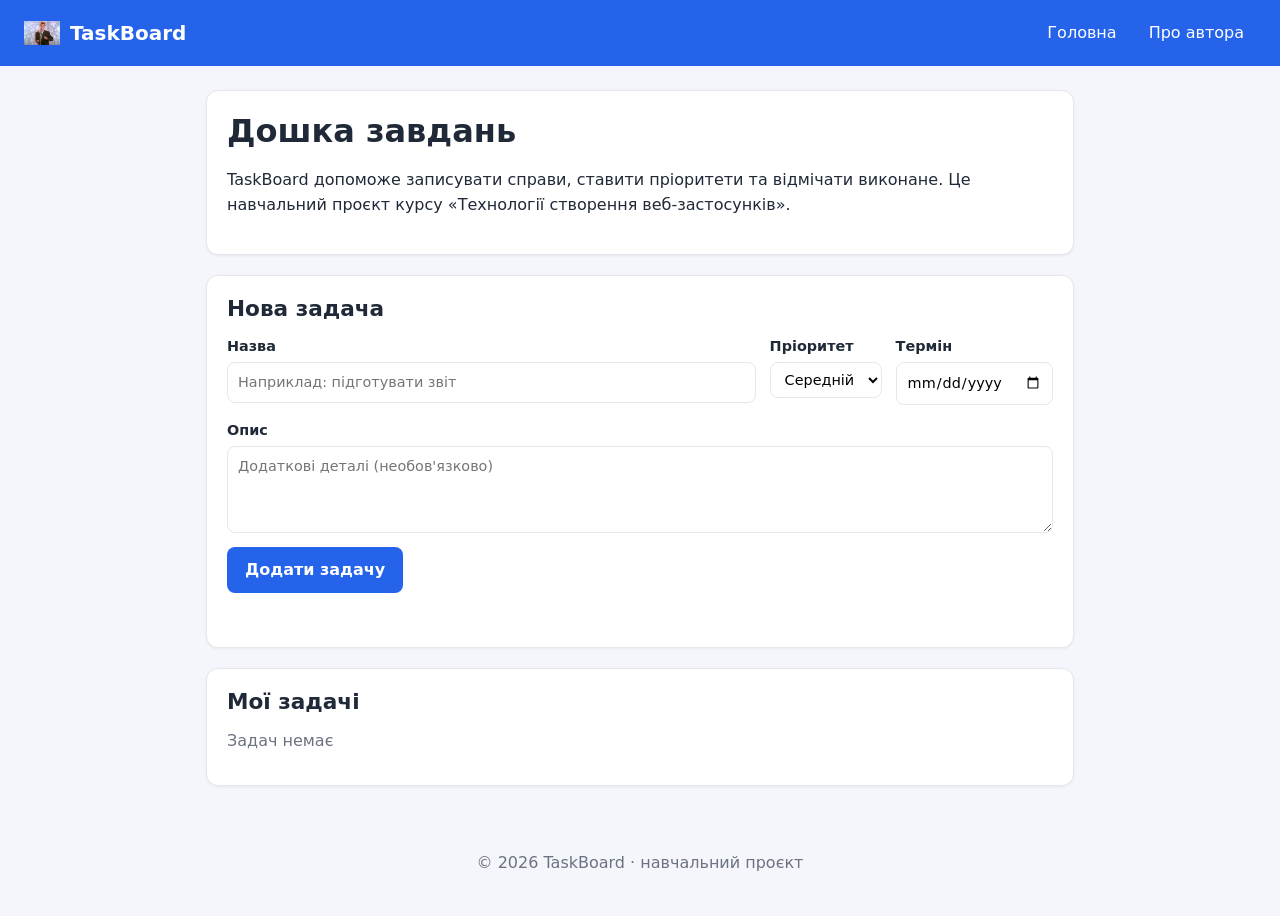
<file: index.html>
<!DOCTYPE html>
<html lang="uk">
<head>
    <meta charset="UTF-8">
    <meta name="viewport" content="width=device-width, initial-scale=1.0">
    <title>TaskBoard: дошка завдань</title>
    <link rel="stylesheet" href="style.css">
    <script src="script.js" defer></script>
</head>
<body>
    <header class="site-header">
        <a class="brand" href="index.html">
            <img src="images/logo.png" alt="Логотип TaskBoard" width="36" height="36">
            <span>TaskBoard</span>
        </a>
        <nav class="nav">
            <a href="index.html">Головна</a>
            <a href="about.html">Про автора</a>
        </nav>
    </header>

    <main class="container">
        <section class="intro">
            <h1>Дошка завдань</h1>
            <p>TaskBoard допоможе записувати справи, ставити пріоритети та відмічати виконане. Це навчальний проєкт курсу «Технології створення веб-застосунків».</p>
        </section>

        <section class="card">
            <h2>Нова задача</h2>
            <form id="task-form" class="task-form">
                <div class="form-row">
                    <label class="field grow">
                        <span>Назва</span>
                        <input type="text" id="title" name="title" placeholder="Наприклад: підготувати звіт" required maxlength="80">
                    </label>

                    <label class="field">
                        <span>Пріоритет</span>
                        <select id="priority" name="priority">
                            <option value="low">Низький</option>
                            <option value="medium" selected>Середній</option>
                            <option value="high">Високий</option>
                        </select>
                    </label>

                    <label class="field">
                        <span>Термін</span>
                        <input type="date" id="deadline" name="deadline">
                    </label>
                </div>

                <label class="field">
                    <span>Опис</span>
                    <textarea id="description" name="description" rows="3" placeholder="Додаткові деталі (необов'язково)"></textarea>
                </label>

                <button type="submit" class="btn">Додати задачу</button>
                <p id="form-message" class="form-message" role="alert"></p>
            </form>
        </section>

        <section class="card">
            <h2>Мої задачі</h2>
            <p id="counter" class="counter">Задач немає</p>
            <ul id="task-list" class="task-list"></ul>
        </section>
    </main>

    <footer class="site-footer">
        <p>&copy; 2026 TaskBoard · навчальний проєкт</p>
    </footer>
</body>
</html>
</file>
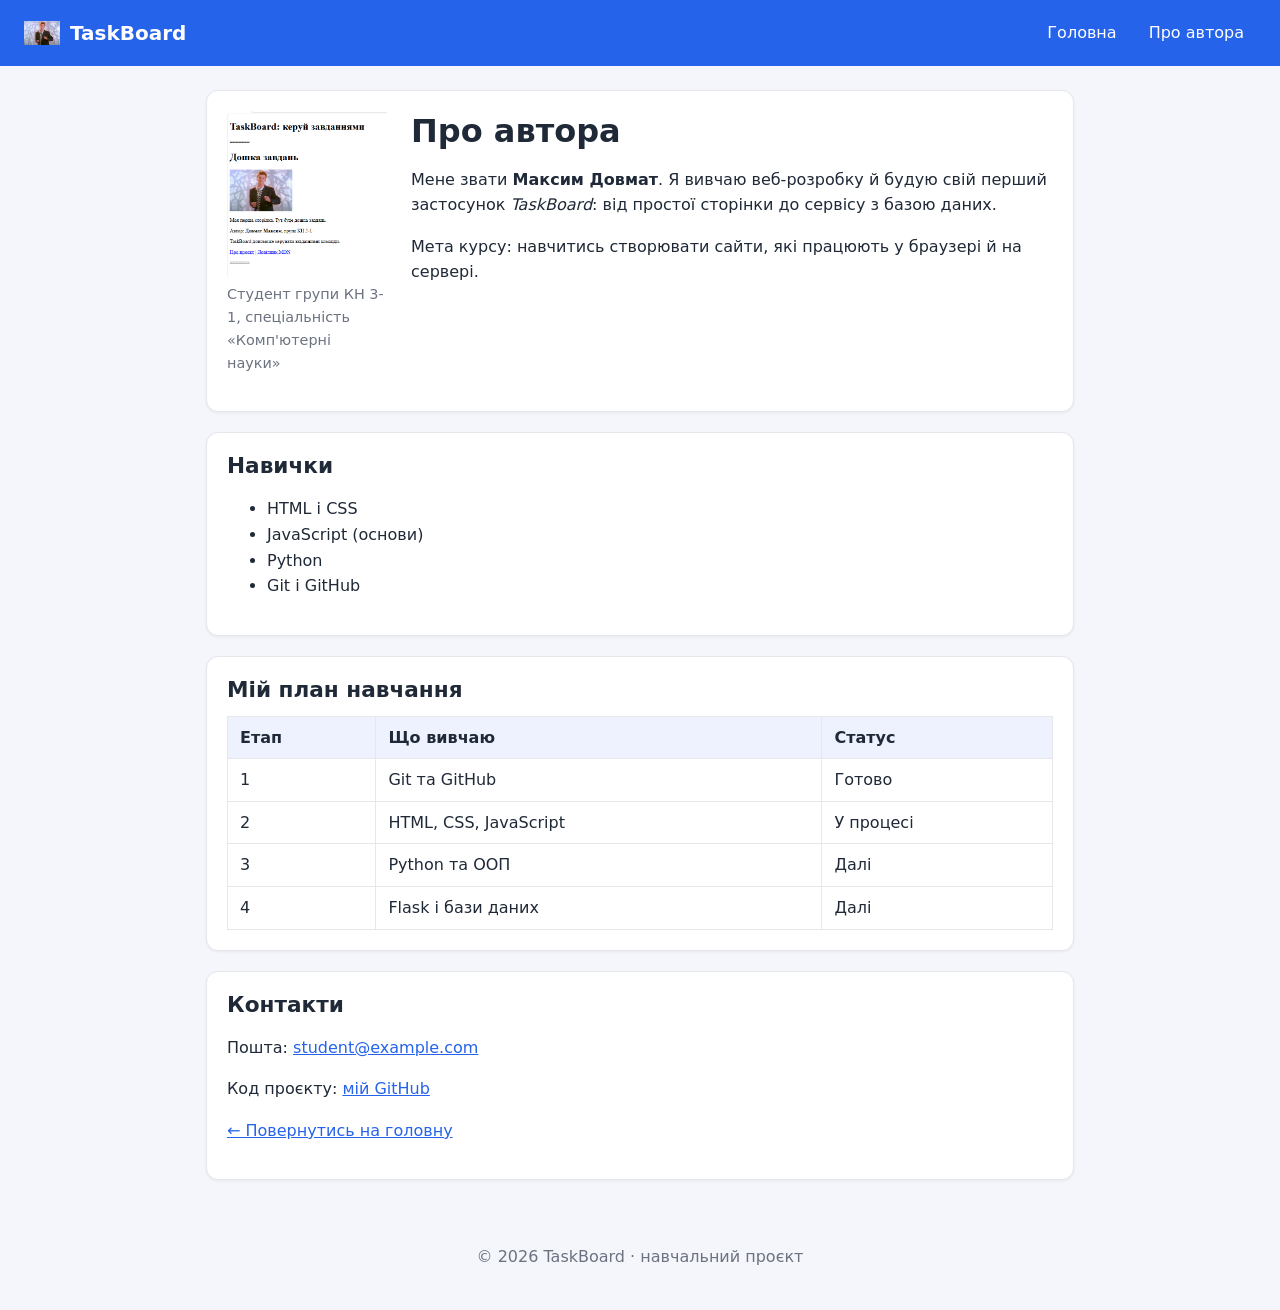
<file: about.html>
<!DOCTYPE html>
<html lang="uk">
<head>
    <meta charset="UTF-8">
    <meta name="viewport" content="width=device-width, initial-scale=1.0">
    <title>Про автора | TaskBoard</title>
    <link rel="stylesheet" href="style.css">
</head>
<body>
    <header class="site-header">
        <a class="brand" href="index.html">
            <img src="images/logo.png" alt="Логотип TaskBoard" width="36" height="36">
            <span>TaskBoard</span>
        </a>
        <nav class="nav">
            <a href="index.html">Головна</a>
            <a href="about.html">Про автора</a>
        </nav>
    </header>

    <main class="container">
        <article class="card profile">
            <figure>
                <img src="images/avatar.png" alt="Фото автора" width="160" height="160">
                <figcaption>Студент групи КН 3-1, спеціальність «Комп'ютерні науки»</figcaption>
            </figure>
            <div class="profile-text">
                <h1>Про автора</h1>
                <p>Мене звати <strong>Максим Довмат</strong>. Я вивчаю веб-розробку й будую свій перший застосунок <em>TaskBoard</em>: від простої сторінки до сервісу з базою даних.</p>
                <p>Мета курсу: навчитись створювати сайти, які працюють у браузері й на сервері.</p>
            </div>
        </article>

        <section class="card">
            <h2>Навички</h2>
            <ul>
                <li>HTML і CSS</li>
                <li>JavaScript (основи)</li>
                <li>Python</li>
                <li>Git і GitHub</li>
            </ul>
        </section>

        <section class="card">
            <h2>Мій план навчання</h2>
            <table>
                <thead>
                    <tr>
                        <th>Етап</th>
                        <th>Що вивчаю</th>
                        <th>Статус</th>
                    </tr>
                </thead>
                <tbody>
                    <tr>
                        <td>1</td>
                        <td>Git та GitHub</td>
                        <td>Готово</td>
                    </tr>
                    <tr>
                        <td>2</td>
                        <td>HTML, CSS, JavaScript</td>
                        <td>У процесі</td>
                    </tr>
                    <tr>
                        <td>3</td>
                        <td>Python та ООП</td>
                        <td>Далі</td>
                    </tr>
                    <tr>
                        <td>4</td>
                        <td>Flask і бази даних</td>
                        <td>Далі</td>
                    </tr>
                </tbody>
            </table>
        </section>

        <section class="card">
            <h2>Контакти</h2>
            <p>Пошта: <a href="mailto:student@example.com">student@example.com</a></p>
            <p>Код проєкту: <a href="https://github.com/maks1dv/veb-tehnologii" target="_blank" rel="noopener">мій GitHub</a></p>
            <p><a href="index.html">&larr; Повернутись на головну</a></p>
        </section>
    </main>

    <footer class="site-footer">
        <p>&copy; 2026 TaskBoard · навчальний проєкт</p>
    </footer>
</body>
</html>
</file>
<file: style.css>
:root {
    --bg: #f4f6fb;
    --card: #ffffff;
    --text: #1f2937;
    --muted: #6b7280;
    --primary: #2563eb;
    --primary-dark: #1d4ed8;
    --border: #e5e7eb;
    --success: #16a34a;
    --danger: #dc2626;
    --warning: #d97706;
    --radius: 12px;
}

* {
    box-sizing: border-box;
}

body {
    margin: 0;
    font-family: system-ui, "Segoe UI", Roboto, Arial, sans-serif;
    line-height: 1.6;
    color: var(--text);
    background: var(--bg);
}

h1, h2 {
    line-height: 1.25;
    margin: 0 0 12px;
}

h1 { font-size: 2rem; }
h2 { font-size: 1.35rem; }

a { color: var(--primary); }
a:hover { color: var(--primary-dark); }

img { max-width: 100%; height: auto; }

.site-header {
    background: var(--primary);
    color: #fff;
    padding: 14px 24px;
    display: flex;
    flex-wrap: wrap;
    align-items: center;
    justify-content: space-between;
    gap: 12px;
}

.brand {
    color: #fff;
    font-weight: 700;
    font-size: 1.25rem;
    text-decoration: none;
    display: flex;
    align-items: center;
    gap: 10px;
}

.nav {
    display: flex;
    gap: 8px;
}

.nav a {
    color: #fff;
    text-decoration: none;
    padding: 6px 12px;
    border-radius: 8px;
}

.nav a:hover {
    background: rgba(255, 255, 255, 0.2);
}

.container {
    max-width: 900px;
    margin: 24px auto;
    padding: 0 16px;
}

.card,
.intro {
    background: var(--card);
    border: 1px solid var(--border);
    border-radius: var(--radius);
    padding: 20px;
    margin-bottom: 20px;
    box-shadow: 0 1px 3px rgba(0, 0, 0, 0.06);
}

.site-footer {
    text-align: center;
    color: var(--muted);
    padding: 24px 16px;
}

table {
    border-collapse: collapse;
    width: 100%;
}

th, td {
    border: 1px solid var(--border);
    padding: 8px 12px;
    text-align: left;
}

th { background: #eef2ff; }

figure { margin: 0 0 16px; }
figcaption { color: var(--muted); font-size: 0.9rem; }

.profile {
    display: flex;
    gap: 24px;
    align-items: flex-start;
}

.profile figure { flex: 0 0 160px; }
.profile-text { flex: 1; }

.task-form {
    display: flex;
    flex-direction: column;
    gap: 14px;
}

.form-row {
    display: flex;
    flex-wrap: wrap;
    gap: 14px;
}

.field {
    display: flex;
    flex-direction: column;
    gap: 4px;
    font-weight: 600;
    font-size: 0.9rem;
}

.field.grow { flex: 1 1 260px; }

input[type="text"],
input[type="date"],
select,
textarea {
    font: inherit;
    font-weight: 400;
    padding: 8px 10px;
    border: 1px solid var(--border);
    border-radius: 8px;
    background: #fff;
}

input:focus,
select:focus,
textarea:focus {
    outline: 2px solid var(--primary);
    outline-offset: 1px;
}

.btn {
    align-self: flex-start;
    font: inherit;
    font-weight: 600;
    color: #fff;
    background: var(--primary);
    border: 0;
    border-radius: 8px;
    padding: 10px 18px;
    cursor: pointer;
}

.btn:hover { background: var(--primary-dark); }

.form-message {
    margin: 0;
    min-height: 1.4em;
    color: var(--danger);
    font-size: 0.9rem;
}

@media (max-width: 600px) {
    .site-header { flex-direction: column; align-items: flex-start; }
    .profile { flex-direction: column; }
    .form-row { flex-direction: column; }
    .field.grow { flex: 0 0 auto; }
    .btn { align-self: stretch; }
    h1 { font-size: 1.6rem; }
}

.counter {
    color: var(--muted);
    margin: 0 0 12px;
}

.task-list {
    list-style: none;
    margin: 0;
    padding: 0;
    display: flex;
    flex-direction: column;
    gap: 10px;
}

.task {
    display: flex;
    align-items: flex-start;
    gap: 12px;
    padding: 12px 14px;
    border: 1px solid var(--border);
    border-left: 5px solid var(--warning);
    border-radius: 10px;
    background: #fff;
}

.task.priority-high { border-left-color: var(--danger); }
.task.priority-medium { border-left-color: var(--warning); }
.task.priority-low { border-left-color: var(--success); }

.task-body { flex: 1; min-width: 0; }
.task-title { font-weight: 600; word-break: break-word; }
.task-meta { color: var(--muted); font-size: 0.85rem; }
.task-desc { margin: 4px 0 0; font-size: 0.95rem; }

.task.done { background: #f3f4f6; }
.task.done .task-title { text-decoration: line-through; color: var(--muted); }

.delete {
    border: 0;
    background: transparent;
    color: var(--danger);
    font-size: 1.4rem;
    line-height: 1;
    cursor: pointer;
    padding: 0 6px;
}

.delete:hover { background: #fee2e2; border-radius: 6px; }
</file>
